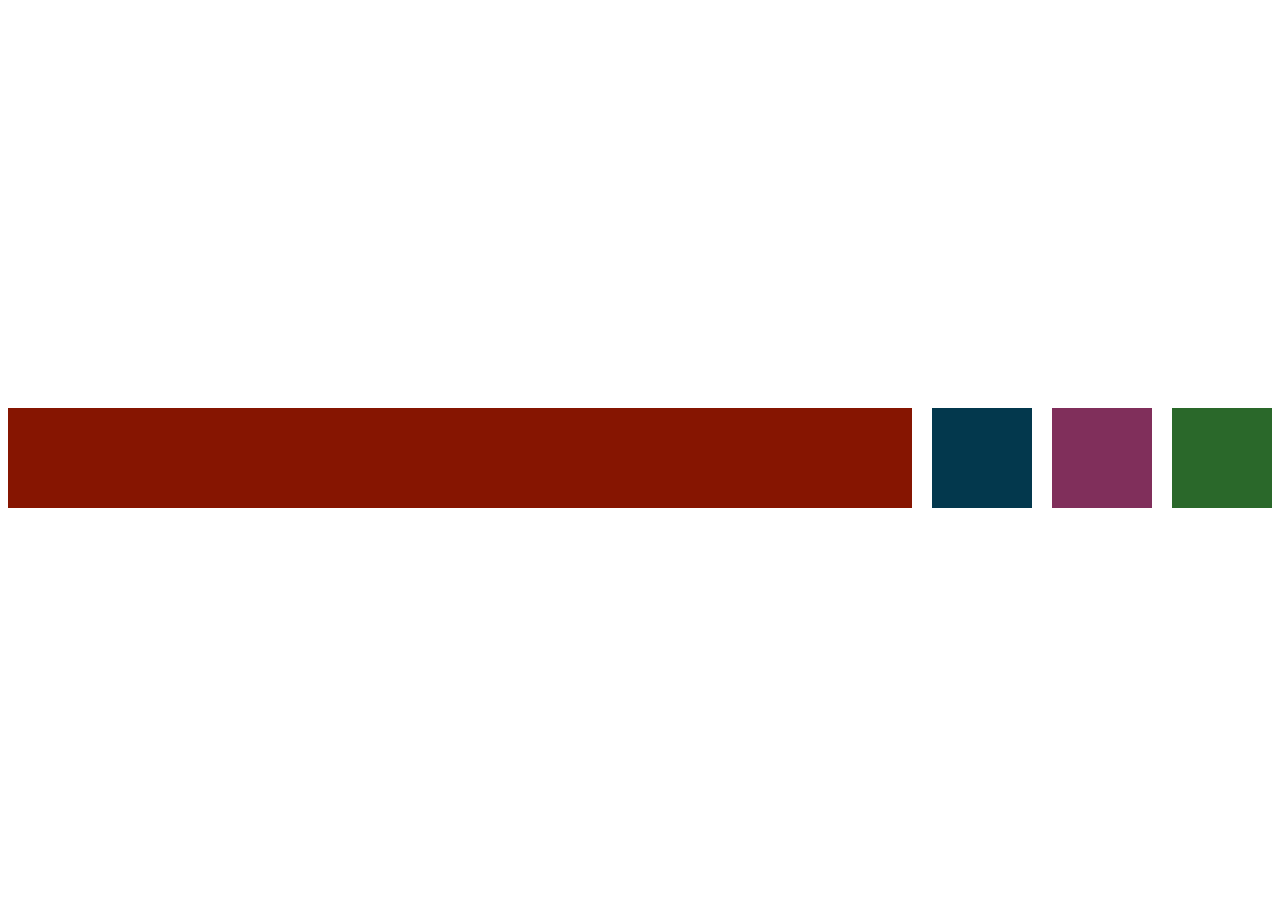
<file: HOMEWORK/FLEXBOX/index.html>
<!DOCTYPE html>
<html lang="uk">
<head>
    <meta charset="UTF-8">
    <meta name="viewport" content="width=device-width, initial-scale=1.0">
    <title>Flexbox Practice</title>
    <link rel="stylesheet" href="style.css">
</head>

<body>

    <div class="flex-container">
        <div class="box big"></div>
        <div class="box"></div>
        <div class="box"></div>
        <div class="box"></div>
    </div>
    
</body>
</html>
</file>
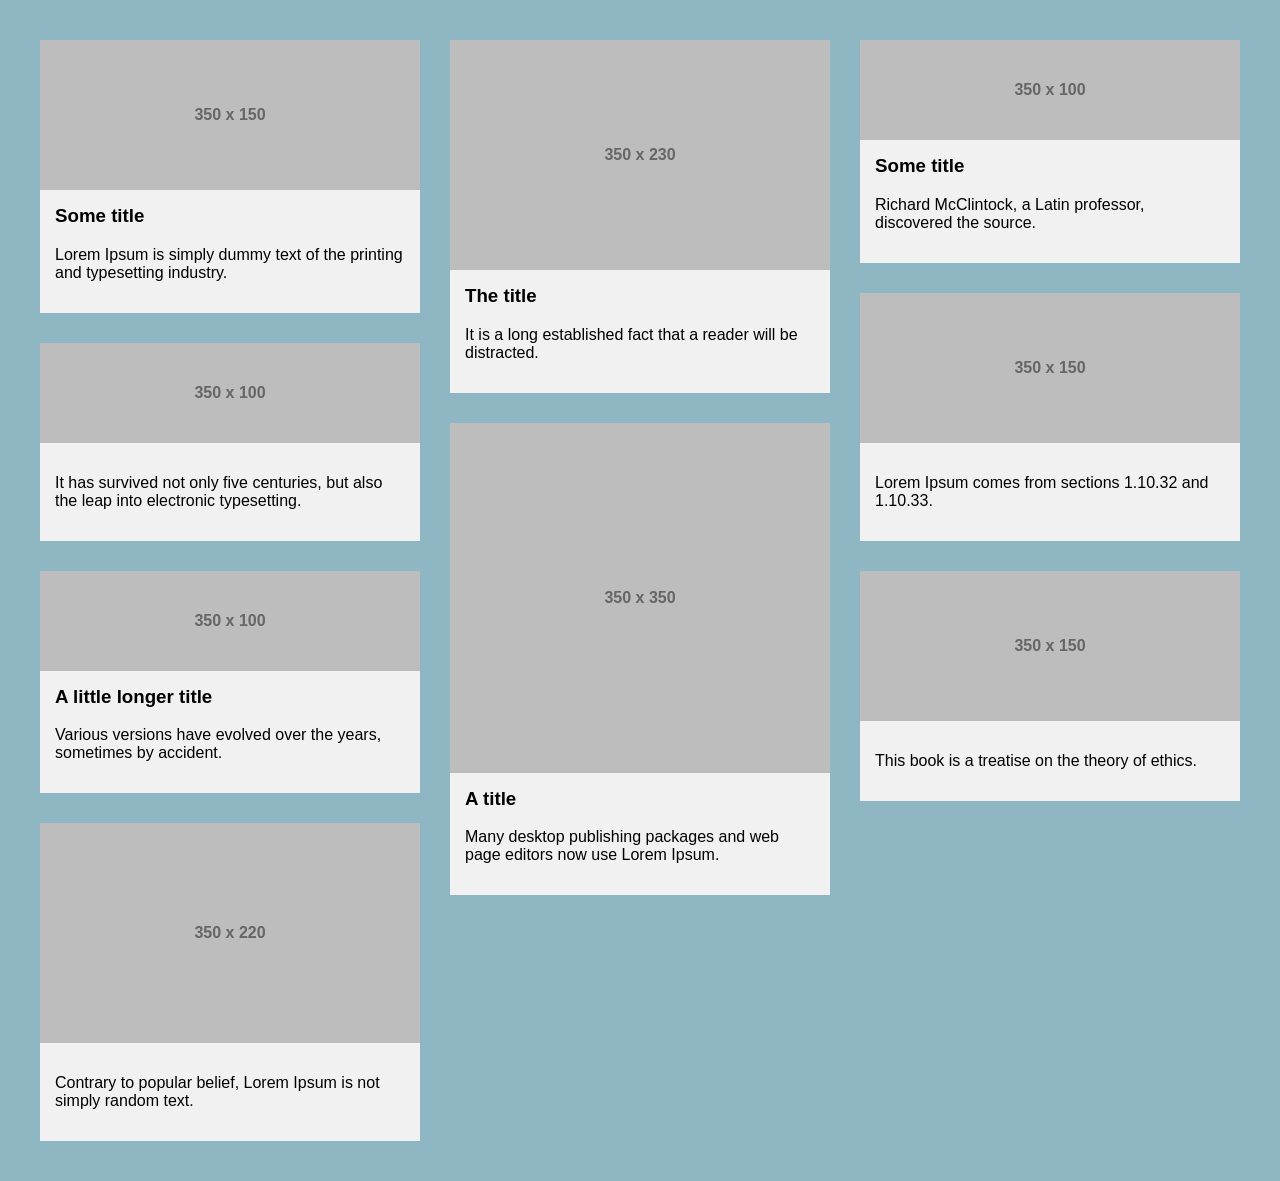
<file: HOMEWORK/GRID/index.html>
<!DOCTYPE html>
<html lang="en">
<head>
    <meta charset="UTF-8">
    <meta name="viewport" content="width=device-width, initial-scale=1.0">
    <title>News Columns</title>
    <link rel="stylesheet" href="style.css">
</head>
<body>

<div class="container">

    <div class="card">
        <div class="image h150">350 x 150</div>
        <div class="content">
            <h3>Some title</h3>
            <p>Lorem Ipsum is simply dummy text of the printing and typesetting industry.</p>
        </div>
    </div>

    <div class="card">
        <div class="image h100">350 x 100</div>
        <div class="content">
            <p>It has survived not only five centuries, but also the leap into electronic typesetting.</p>
        </div>
    </div>

    <div class="card">
        <div class="image h100">350 x 100</div>
        <div class="content">
            <h3>A little longer title</h3>
            <p>Various versions have evolved over the years, sometimes by accident.</p>
        </div>
    </div>

    <div class="card">
        <div class="image h220">350 x 220</div>
        <div class="content">
            <p>Contrary to popular belief, Lorem Ipsum is not simply random text.</p>
        </div>
    </div>

    <div class="card">
        <div class="image h230">350 x 230</div>
        <div class="content">
            <h3>The title</h3>
            <p>It is a long established fact that a reader will be distracted.</p>
        </div>
    </div>

    <div class="card">
        <div class="image h350">350 x 350</div>
        <div class="content">
            <h3>A title</h3>
            <p>Many desktop publishing packages and web page editors now use Lorem Ipsum.</p>
        </div>
    </div>

    <div class="card">
        <div class="image h100">350 x 100</div>
        <div class="content">
            <h3>Some title</h3>
            <p>Richard McClintock, a Latin professor, discovered the source.</p>
        </div>
    </div>

    <div class="card">
        <div class="image h150">350 x 150</div>
        <div class="content">
            <p>Lorem Ipsum comes from sections 1.10.32 and 1.10.33.</p>
        </div>
    </div>

    <div class="card">
        <div class="image h150">350 x 150</div>
        <div class="content">
            <p>This book is a treatise on the theory of ethics.</p>
        </div>
    </div>

</div>

</body>
</html>
</file>
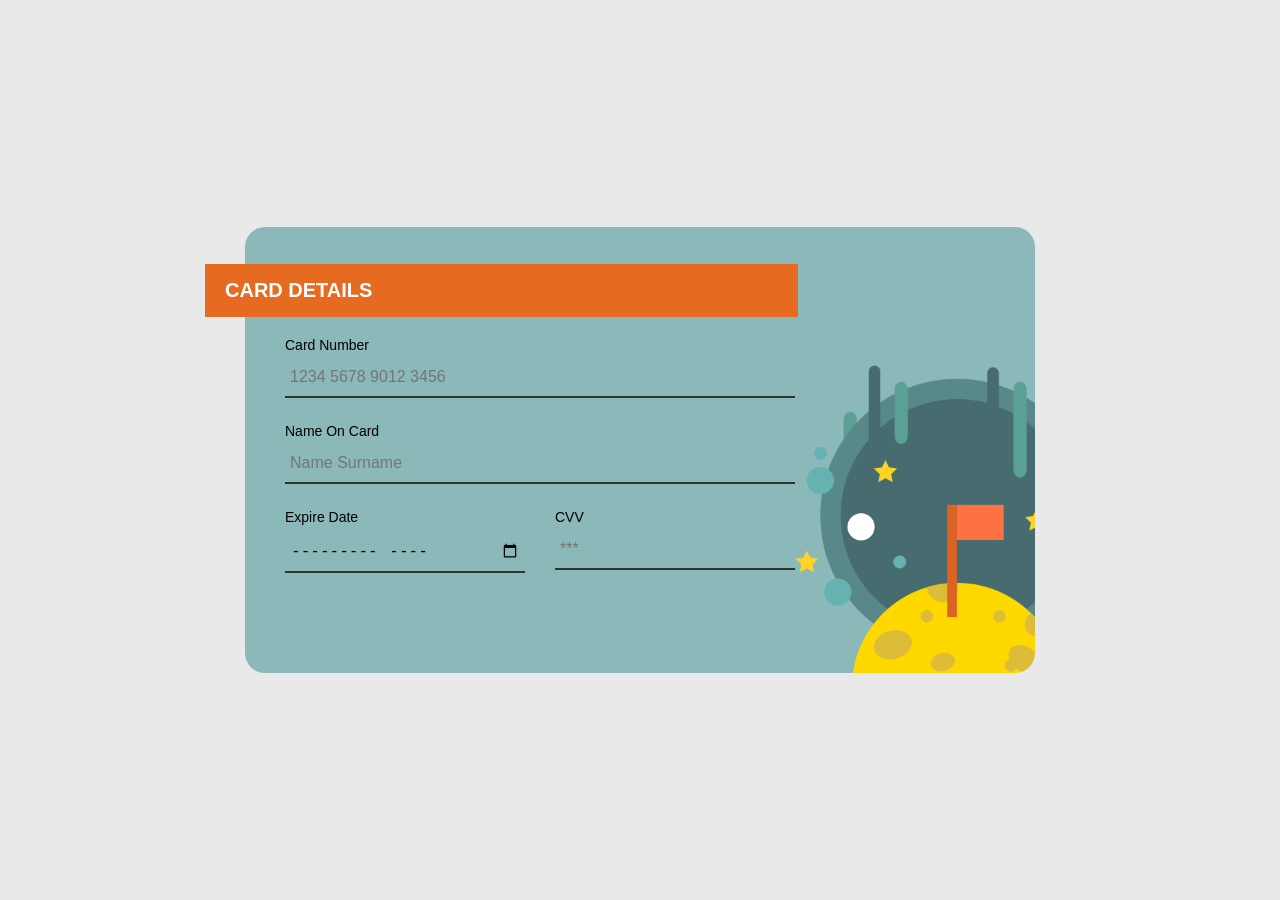
<file: HOMEWORK/ФОРМИ/index.html>
<!DOCTYPE html>
<html lang="en">
<head>
    <meta charset="UTF-8">
    <title>Credit Card Form</title>
    <link rel="stylesheet" href="style.css">
</head>

<body>

<div class="card-container">

    <h2 class="title">CARD DETAILS</h2>

    <form>

        <div>
            <label>Card Number</label>
            <input type="text" placeholder="1234 5678 9012 3456">
        </div>

        <div>
            <label>Name On Card</label>
            <input type="text" placeholder="Name Surname">
        </div>

        <div class="row">
            <div>
                <label>Expire Date</label>
                <input type="month">
            </div>

            <div>
                <label>CVV</label>
                <input type="password" placeholder="***">
            </div>
        </div>

    </form>

</div>

</body>
</html>
</file>
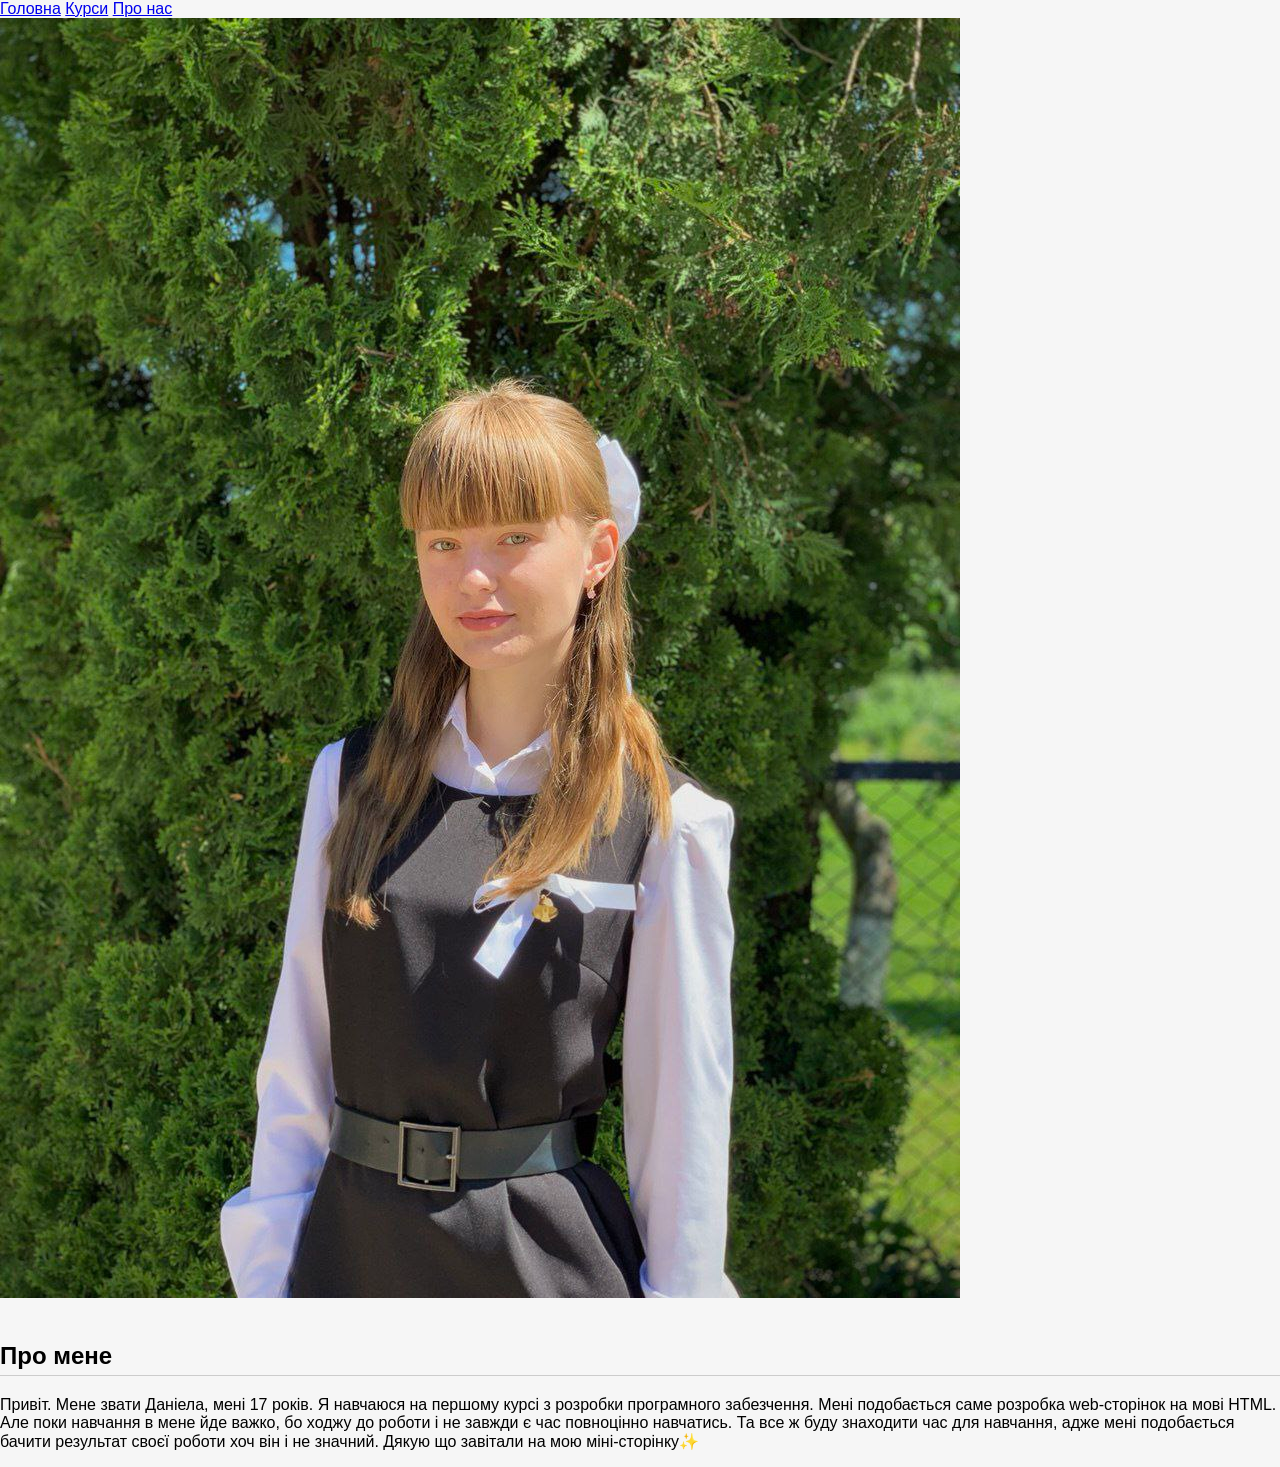
<file: HOMEWORK/HOMEWORK1.HTML/about.html>
<!DOCTYPE html>
<html lang="uk">
<head>
    <meta charset="UTF-8">
    <title>Про нас</title>

    <!-- підключення CSS -->
    <link rel="stylesheet" href="style.css">
</head>

<body>

    <!-- ===== Меню ===== -->
    <div class="menu">
        <a href="#">Головна</a>
        <a href="#">Курси</a>
        <a href="about.html">Про нас</a>
    </div>


    <div class="student-info">

        <img src="photo1.jpg" alt="Моє фото">

        <div class="student-text">
            <h2>Про мене</h2>

            <p>
                Привіт. Мене звати Даніела, мені 17 років. Я навчаюся на першому курсі з розробки програмного забезчення.
                Мені подобається саме розробка web-сторінок на мові HTML. Але поки навчання в мене йде важко,
                бо ходжу до роботи і не завжди є час повноцінно навчатись. Та все ж буду знаходити час для навчання,
                адже мені подобається бачити результат своєї роботи хоч він і не значний. Дякую що завітали на мою міні-сторінку✨
            </p>
        </div>

    </div>

</body>
</html>
</file>
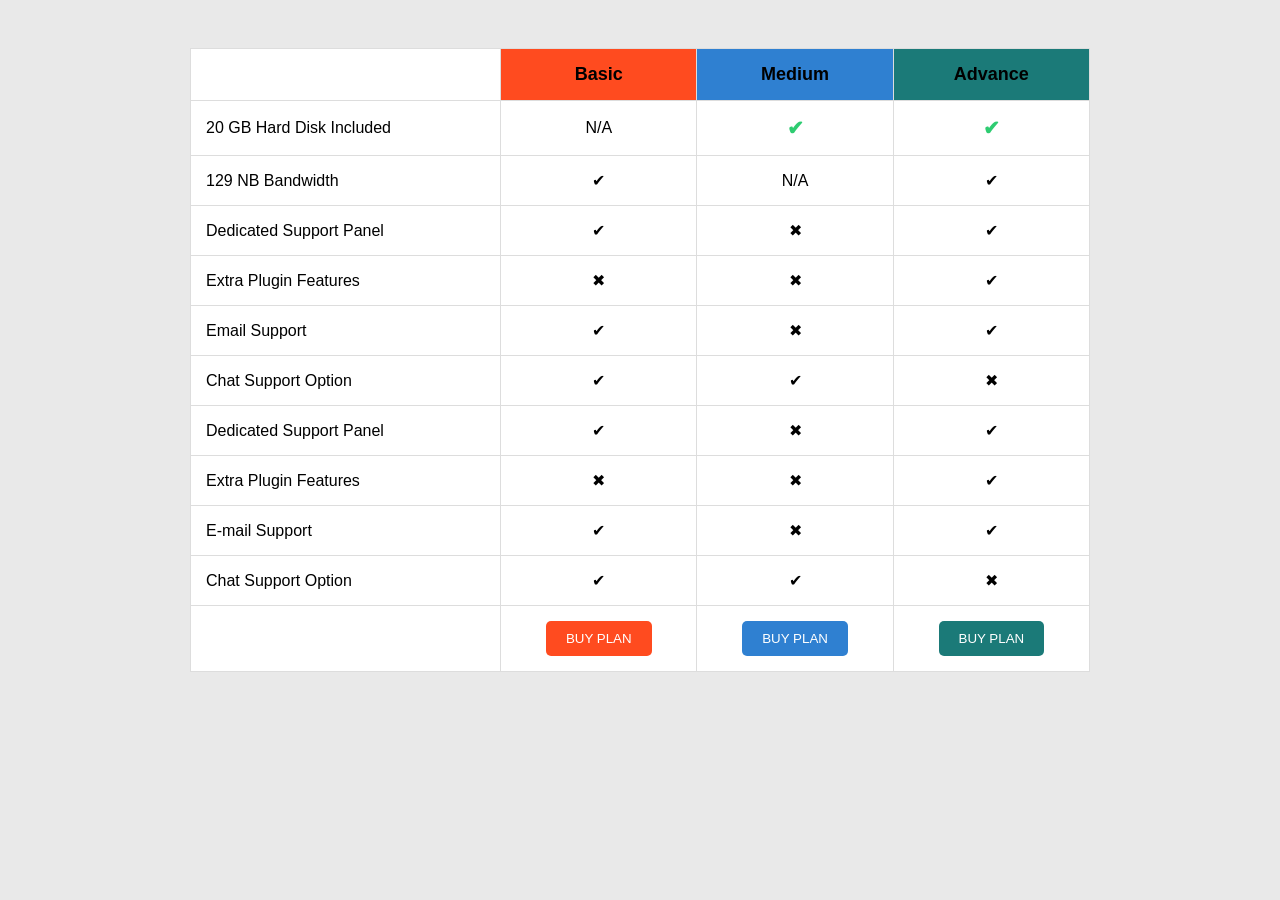
<file: HOMEWORK/ТАБЛИЦІ/inex.html>
<!DOCTYPE html>
<html lang="en">
<head>
    <meta charset="UTF-8">
    <meta name="viewport" content="width=device-width, initial-scale=1.0">
    <title>Pricing Table</title>

    <link rel="stylesheet" href="style.css">
</head>

<body>

<table>

    <tr>
        <th></th>
        <th class="basic">Basic</th>
        <th class="medium">Medium</th>
        <th class="advance">Advance</th>
    </tr>

    <tr>
        <td>20 GB Hard Disk Included</td>
        <td>N/A</td>
        <td class="check">&#10004;</td>
        <td class="check">&#10004;</td>
    </tr>

    <tr>
        <td>129 NB Bandwidth</td>
        <td>&#10004;</td>
        <td>N/A</td>
        <td>&#10004;</td>
    </tr>

    <tr>
        <td>Dedicated Support Panel</td>
        <td>&#10004;</td>
        <td>&#10006;</td>
        <td>&#10004;</td>
    </tr>

    <tr>
        <td>Extra Plugin Features</td>
        <td>&#10006;</td>
        <td>&#10006;</td>
        <td>&#10004;</td>
    </tr>

    <tr>
        <td>Email Support</td>
        <td>&#10004;</td>
        <td>&#10006;</td>
        <td>&#10004;</td>
    </tr>

    <tr>
        <td>Chat Support Option</td>
        <td>&#10004;</td>
        <td>&#10004;</td>
        <td>&#10006;</td>
    </tr>

    <tr>
        <td>Dedicated Support Panel</td>
        <td>&#10004;</td>
        <td>&#10006;</td>
        <td>&#10004;</td>
    </tr>

    <tr>
        <td>Extra Plugin Features</td>
        <td>&#10006;</td>
        <td>&#10006;</td>
        <td>&#10004;</td>
    </tr>

    <tr>
        <td>E-mail Support</td>
        <td>&#10004;</td>
        <td>&#10006;</td>
        <td>&#10004;</td>
    </tr>

    <tr>
        <td>Chat Support Option</td>
        <td>&#10004;</td>
        <td>&#10004;</td>
        <td>&#10006;</td>
    </tr>

    <tr>
        <td></td>
        <td><button class="btn-basic">BUY PLAN</button></td>
        <td><button class="btn-medium">BUY PLAN</button></td>
        <td><button class="btn-advance">BUY PLAN</button></td>
    </tr>
        
</table>
    
</body>
</html>
</file>
<file: HOMEWORK/FLEXBOX/style.css>
body {
    margin: 8px;
}

.flex-container {
    display: flex;

    justify-content: center;
    align-items: center;

    gap: 20px;

    height: 100vh;
}

.box {
    width: 100px;
    height: 100px;
}

.box:nth-child(1) { background: rgb(134, 21, 1); }
.box:nth-child(2) { background: rgb(3, 56, 77);}
.box:nth-child(3) { background: rgb(128, 47, 91);}
.box:nth-child(4) { background: rgb(42, 104, 42);}

.big {
    flex-grow: 2;
}
</file>
<file: HOMEWORK/GRID/style.css>
body {
    margin: 0;
    padding: 40px;
    background-color: #8fb6c3;
    font-family: Arial, sans-serif;
}

.container {
    column-count: 3;      
    column-gap: 30px;     
}

.card {
    background: #f1f1f1;
    margin-bottom: 30px;  
    break-inside: avoid;  
}

.image {
    background: #bdbdbd;
    display: flex;
    align-items: center;
    justify-content: center;
    color: #666;
    font-weight: bold;
}

.h100 { height: 100px; }
.h150 { height: 150px; }
.h220 { height: 220px; }
.h230 { height: 230px; }
.h350 { height: 350px; }

.content {
    padding: 15px;
}

h3 {
    margin-top: 0;
}
</file>
<file: HOMEWORK/ФОРМИ/style.css>
body {
    margin: 0;
    background: #e9e9e9;
    font-family: Arial, sans-serif;

    display: flex;
    justify-content: center;
    align-items: center;
    height: 100vh;
}


.card-container {
    background-color: #8bb8b8;
    width: 500px;
    padding: 40px 250px 100px 40px;
    padding-top: 110px;
    border-radius: 20px;

    position: relative;

    
    background-image: url("planet.webp");
    background-repeat: no-repeat;
    background-position: 120% 130%;
    background-size: 350px;
}


.title {
    background-color: #e66a1f;
    color: white;
    padding: 15px 20px;
    font-size: 20px;
    font-weight: bold;
    width: 70%;

    position: absolute;
    top: 20px;
    left: -40px;
}


form {
    display: flex;
    flex-direction: column;
    gap: 25px;
}


label {
    font-size: 14px;
    margin-bottom: 5px;
    display: block;
}


input {
    width: 100%;
    padding: 10px 5px;

    border: none;
    border-bottom: 2px solid #333;
    background: transparent;

    font-size: 16px;
    outline: none;
}


.row {
    display: flex;
    gap: 40px;
}

.row div {
    flex: 1;
}
</file>
<file: HOMEWORK/HOMEWORK1.HTML/style.css>
body {
    font-family: Arial, Helvetica, sans-serif;
    background: #f6f6f6;
    margin: 0;
}

.page {
    max-width: 900px;
    margin: 40px auto;
    background: white;
    padding: 40px;
    box-shadow: 0 0 5px rgba(0,0,0,0.1);
    line-height: 1.6;
}

h1 {
    font-size: 36px;
    margin-bottom: 5px;
}

.subtitle {
    color: gray;
    font-size: 14px;
    margin-bottom: 25px;
}

h2 {
    border-bottom: 1px solid #ccc;
    padding-bottom: 5px;
    margin-top: 40px;
}

h3 {
    margin-top: 25px;
}

h4 {
    margin-top: 20px;
    font-size: 16px;
}

.contents {
    background-color: #f0f0f0;
    border: 1px solid #ccc;
    padding: 15px;
    width: 300px;
    margin: 20px 0;
}

.contents h3 {
    margin-top: 0;
}

ol, ul {
    padding-left: 20px;
}

ol ol, ul ul {
    padding-left: 20px;
}
</file>
<file: HOMEWORK/ТАБЛИЦІ/style.css>
body {
    font-family: Arial, Helvetica, sans-serif;
    background: #e9e9e9;
    padding: 40px;
}

table {
    width: 900px;
    margin: auto;
    border-collapse: collapse;
    background: white;
}

th, td {
    border: 1px solid #ddd;
    padding: 15px;
    text-align: center;
}

td:first-child {
    text-align: left;
    font-weight: 500;
}

th {
    color: whitr;
    font-size: 18px;
}

.basic {
    background: #ff4b1f; 
}

.medium {
    background: #2f80d1;
}

.advance {
    background: #1b7a78;
}

.check {
    color: #2ecc71;
    font-size: 20px;
    font-weight: bolder;
}

.cross {
    color: red;
    font-size: 20px;
    font-weight: bold;
}

button {
    padding: 10px 20px;
    border: none;
    color: white;
    cursor: pointer;
    border-radius: 5px;
}

.btn-basic {
    background: #ff4b1f;
}

.btn-medium {
    background: #2f80d1;
}

.btn-advance {
    background: #1b7a78;
}
</file>
